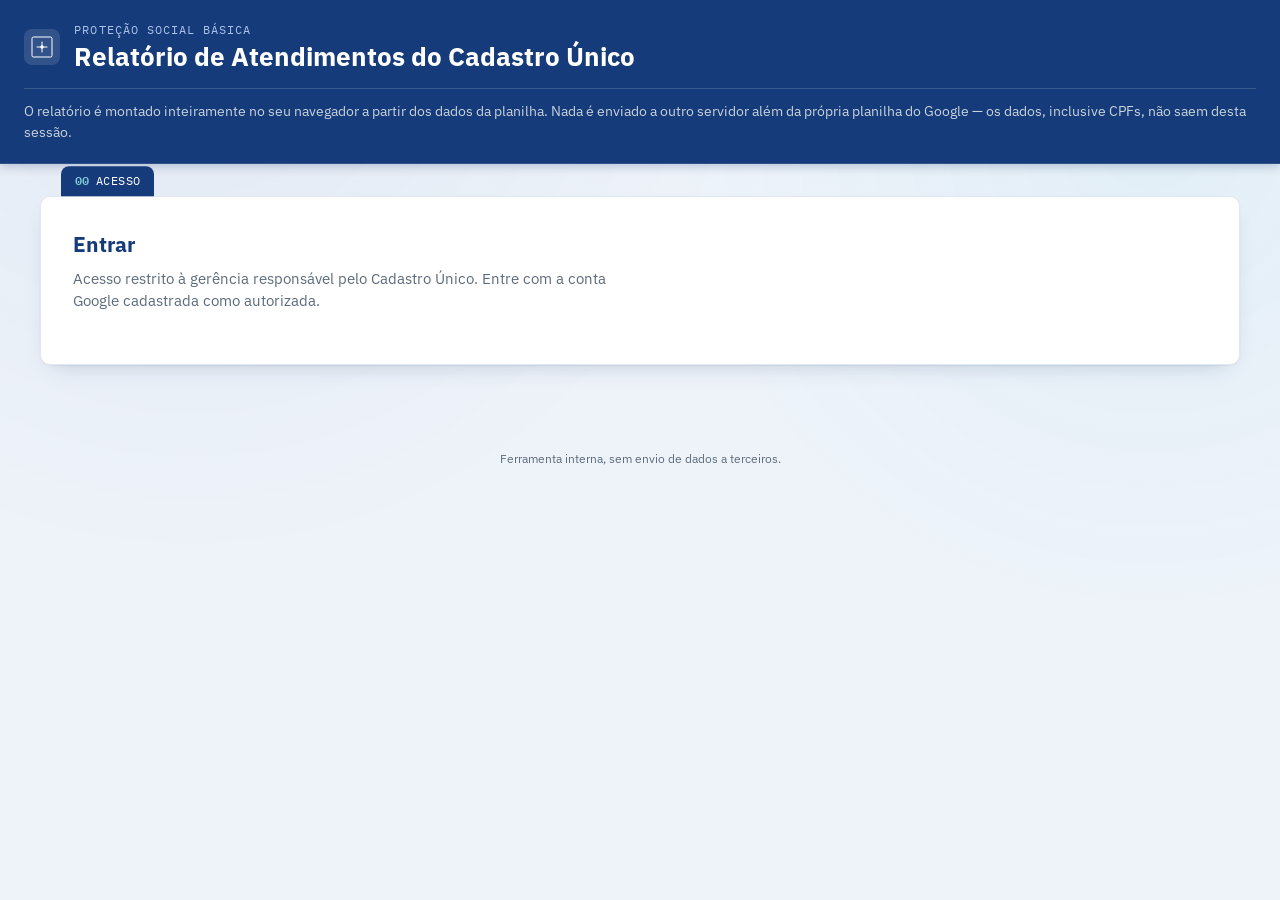
<file: index.html>
<!DOCTYPE html>
<html lang="pt-BR">
<head>
<meta charset="UTF-8">
<meta name="viewport" content="width=device-width, initial-scale=1.0">
<title>Entrar — Relatório de Atendimentos do Cadastro Único</title>
<meta name="description" content="Acesso restrito à gerência do Cadastro Único.">

<link rel="preconnect" href="https://fonts.googleapis.com">
<link rel="preconnect" href="https://fonts.gstatic.com" crossorigin>
<link href="https://fonts.googleapis.com/css2?family=Source+Serif+4:opsz,wght@8..60,500;8..60,600;8..60,700&family=IBM+Plex+Sans:wght@400;500;600;700&family=IBM+Plex+Mono:wght@400;500;600&display=swap" rel="stylesheet">

<link rel="stylesheet" href="style.css">

<!-- Login com conta Google (acesso restrito à gerência) -->
<script src="https://accounts.google.com/gsi/client" async defer></script>
</head>
<body>

<div class="paper-texture" aria-hidden="true"></div>

<header class="masthead">
  <div class="masthead-inner">
    <div class="crest" aria-hidden="true">
      <svg viewBox="0 0 48 48" fill="none" xmlns="http://www.w3.org/2000/svg">
        <rect x="4" y="4" width="40" height="40" rx="3" stroke="currentColor" stroke-width="2"/>
        <path d="M14 24h20M24 14v20" stroke="currentColor" stroke-width="2" stroke-linecap="round"/>
        <circle cx="24" cy="24" r="3.5" fill="currentColor"/>
      </svg>
    </div>
    <div class="masthead-text">
      <p class="eyebrow">Proteção Social Básica</p>
      <h1>Relatório de Atendimentos do Cadastro Único</h1>
    </div>
  </div>
  <p class="masthead-note">O relatório é montado inteiramente no seu navegador a partir dos dados da planilha. Nada é enviado a outro servidor além da própria planilha do Google — os dados, inclusive CPFs, não saem desta sessão.</p>
</header>

<main class="ficha-stack">

  <!-- LOGIN -->
  <section class="ficha" id="step-0" data-step="0">
    <div class="ficha-tab"><span class="ficha-number">00</span><span class="ficha-label">Acesso</span></div>
    <div class="ficha-body">
      <h2>Entrar</h2>
      <p class="hint">Acesso restrito à gerência responsável pelo Cadastro Único. Entre com a conta Google cadastrada como autorizada.</p>
      <div id="g_id_signin"></div>
      <div id="login-checking" class="status-line" hidden>Verificando sessão…</div>
      <div id="login-error" class="status-line status-error" hidden></div>
    </div>
  </section>

</main>

<footer class="site-footer">
  <p>Ferramenta interna, sem envio de dados a terceiros.</p>
</footer>

<script src="config.js"></script>
<script src="login.js"></script>
</body>
</html>
</file>
<file: style.css>
/* ============================================================
   Tokens
   ------------------------------------------------------------
   Paleta alinhada ao padrão visual dos sistemas internos da
   Prefeitura de Goiânia (ex.: e-resolve): azul-marinho no topo,
   cartões brancos arredondados, acentos em azul/ciano.
   ============================================================ */
:root{
  --paper: #EEF3FA;
  --paper-raised: #FFFFFF;
  --ink: #1F2A37;
  --ink-soft: #5C6B7C;
  --navy: #163B7A;
  --navy-deep: #0F2C5C;
  --teal: #0EA5B7;
  --mustard: #2D6CDF;
  --line: #E1E7F0;
  --line-strong: #C7D2E0;
  --error: #C0392B;
  --error-bg: #FBEAE7;
  --ok-bg: #EAF4EC;

  --font-display: "IBM Plex Sans", "Segoe UI", sans-serif;
  --font-body: "IBM Plex Sans", "Segoe UI", sans-serif;
  --font-mono: "IBM Plex Mono", ui-monospace, monospace;

  --radius: 10px;
  --shadow-card: 0 1px 2px rgba(15,44,92,0.06), 0 10px 24px -14px rgba(15,44,92,0.28);
}

*{box-sizing:border-box;}
html{-webkit-text-size-adjust:100%;}
body{
  margin:0;
  background:var(--paper);
  color:var(--ink);
  font-family:var(--font-body);
  line-height:1.5;
  -webkit-font-smoothing:antialiased;
}

@media (prefers-reduced-motion: reduce){
  *{animation-duration:0.001ms !important; transition-duration:0.001ms !important;}
}

/* fundo levemente texturizado, sem imagem externa */
.paper-texture{
  position:fixed; inset:0; pointer-events:none; z-index:0;
  background-image:
    radial-gradient(circle at 15% 0%, rgba(22,59,122,0.05), transparent 40%),
    radial-gradient(circle at 90% 15%, rgba(14,165,183,0.05), transparent 35%);
}

/* ============================================================
   Masthead
   ============================================================ */
.masthead{
  position:relative; z-index:1;
  background:var(--navy);
  color:#EDEFEF;
  padding:1.3rem 1.5rem;
  border-bottom:1px solid rgba(255,255,255,0.12);
  box-shadow:0 2px 10px rgba(15,44,92,0.25);
}
.masthead-inner{
  max-width:1240px; margin:0 auto;
  display:flex; align-items:center; gap:0.9rem;
}
.masthead-text{flex:1;}
.masthead-session{
  display:flex; align-items:center; gap:0.7rem;
  font-family:var(--font-mono);
  font-size:0.78rem;
  color:#C8D3DB;
  flex-shrink:0;
  margin-top:0.2rem;
}
.masthead-session button{
  font-family:var(--font-body);
  font-size:0.78rem;
  font-weight:600;
  color:#fff;
  background:transparent;
  border:1px solid rgba(255,255,255,0.35);
  border-radius:6px;
  padding:0.3rem 0.7rem;
  cursor:pointer;
}
.masthead-session button:hover{background:rgba(255,255,255,0.12);}
#g_id_signin{margin-bottom:0.4rem;}
.crest{ color:#fff; flex-shrink:0; width:36px; height:36px;
  background:rgba(255,255,255,0.12); border-radius:8px; padding:6px;
}
.crest svg{width:100%; height:100%;}
.eyebrow{
  margin:0 0 0.2rem;
  font-family:var(--font-mono);
  font-size:0.72rem;
  letter-spacing:0.09em;
  text-transform:uppercase;
  color:#A9C2E8;
}
.masthead h1{
  margin:0;
  font-family:var(--font-display);
  font-weight:700;
  font-size:clamp(1.25rem, 3vw, 1.6rem);
  line-height:1.25;
  color:#fff;
}
.masthead-note{
  max-width:1240px; margin:0.9rem auto 0;
  font-size:0.85rem;
  color:#C8D3DB;
  border-top:1px solid rgba(255,255,255,0.15);
  padding-top:0.8rem;
}

/* ============================================================
   Ficha stack (main layout)
   ============================================================ */
.ficha-stack{
  position:relative; z-index:1;
  max-width:1240px; margin:0 auto;
  padding:2rem 1.25rem 3rem;
  display:flex; flex-direction:column; gap:1.6rem;
}

.ficha{
  background:var(--paper-raised);
  border:1px solid var(--line);
  border-radius:var(--radius);
  box-shadow:var(--shadow-card);
  position:relative;
  animation:ficha-in 0.4s ease both;
}
@keyframes ficha-in{
  from{opacity:0; transform:translateY(6px);}
  to{opacity:1; transform:translateY(0);}
}

/* the index-card tab */
.ficha-tab{
  position:absolute;
  top:-1px; left:1.25rem;
  transform:translateY(-100%);
  display:flex; align-items:baseline; gap:0.45rem;
  background:var(--navy);
  color:#fff;
  padding:0.32rem 0.85rem 0.36rem;
  border-radius:8px 8px 0 0;
  font-family:var(--font-mono);
}
.ficha-number{font-size:0.75rem; font-weight:600; color:#7EC8D6;}
.ficha-label{font-size:0.75rem; letter-spacing:0.04em; text-transform:uppercase;}

.ficha-body{padding:1.8rem 1.4rem 1.8rem;}
@media(min-width:600px){ .ficha-body{padding:2rem 2rem 2rem;} }

.ficha h2{
  font-family:var(--font-display);
  font-size:1.3rem;
  font-weight:700;
  margin:0 0 0.5rem;
  color:var(--navy);
}
.ficha h3.section-title{
  font-family:var(--font-display);
  font-size:1.05rem;
  font-weight:700;
  margin:1.8rem 0 0.3rem;
  color:var(--navy);
  border-top:1px solid var(--line);
  padding-top:1.3rem;
}
.hint{
  color:var(--ink-soft);
  font-size:0.92rem;
  max-width:60ch;
  margin:0 0 1.2rem;
}
.hint-small{font-size:0.82rem; margin-bottom:0.9rem;}

/* ============================================================
   Dropzone
   ============================================================ */
.dropzone{
  display:flex; flex-direction:column; align-items:center; justify-content:center;
  gap:0.6rem;
  border:2px dashed var(--line-strong);
  border-radius:var(--radius);
  padding:2.6rem 1rem;
  cursor:pointer;
  text-align:center;
  transition:border-color 0.15s, background 0.15s;
  background:var(--paper);
}
.dropzone:hover, .dropzone:focus-within{
  border-color:var(--mustard);
  background:#EAF1FD;
}
.dropzone-icon{width:28px; height:28px; color:var(--navy); opacity:0.7;}
.dropzone-main{font-weight:600; color:var(--navy);}
.dropzone-sub{font-family:var(--font-mono); font-size:0.78rem; color:var(--ink-soft);}

.status-line{
  margin-top:1rem;
  font-size:0.88rem;
  padding:0.6rem 0.85rem;
  border-radius:8px;
  background:var(--ok-bg);
  border:1px solid #C7D8CC;
}
.status-error{
  background:var(--error-bg);
  border-color:#EBC1B8;
  color:var(--error);
}

/* ============================================================
   Review table (unidades)
   ============================================================ */
.mini-stats{
  display:flex; gap:1.4rem; flex-wrap:wrap;
  margin-bottom:1.1rem;
  font-family:var(--font-mono);
  font-size:0.82rem;
  color:var(--ink-soft);
}
.mini-stats strong{color:var(--navy); font-size:0.95rem;}

.table-wrap{
  overflow-x:auto;
  border:1px solid var(--line);
  border-radius:var(--radius);
  margin-bottom:1.2rem;
}
table{border-collapse:collapse; width:100%; font-size:0.88rem;}
.review-table th, .review-table td{
  padding:0.55rem 0.75rem;
  border-bottom:1px solid var(--line);
  text-align:left;
  vertical-align:middle;
}
.review-table thead th{
  background:var(--paper);
  font-family:var(--font-mono);
  font-size:0.72rem;
  text-transform:uppercase;
  letter-spacing:0.05em;
  color:var(--ink-soft);
  position:sticky; top:0;
}
.review-table tbody tr:last-child td{border-bottom:none;}
.review-table tbody tr.group-alt{background:rgba(22,59,122,0.03);}
.review-table input[type=text]{
  width:100%;
  min-width:180px;
  font-family:var(--font-body);
  font-size:0.88rem;
  padding:0.35rem 0.5rem;
  border:1px solid var(--line-strong);
  border-radius:6px;
  background:#fff;
}
.review-table input[type=text]:focus{outline:2px solid var(--mustard); outline-offset:1px;}
.review-table td.count-cell{font-family:var(--font-mono); color:var(--ink-soft); white-space:nowrap;}

/* ============================================================
   Date range
   ============================================================ */
.date-range{
  display:flex; align-items:center; gap:1.2rem; flex-wrap:wrap;
  margin-bottom:1.4rem;
}
.date-range label{
  display:flex; flex-direction:column; gap:0.35rem;
  font-size:0.8rem; color:var(--ink-soft); font-family:var(--font-mono);
}
.date-range label[hidden]{display:none;}
.date-range input[type=date],
.date-range select{
  font-family:var(--font-body);
  font-size:0.95rem;
  padding:0.5rem 0.6rem;
  border:1px solid var(--line-strong);
  border-radius:6px;
  background:#fff;
  color:var(--ink);
  max-width:260px;
}
.date-hint{font-size:0.8rem; color:var(--ink-soft); font-family:var(--font-mono);}
.top-action{margin-bottom:1.4rem; display:flex; flex-wrap:wrap; align-items:center; gap:0.8rem;}

/* ============================================================
   Buttons
   ============================================================ */
.btn{
  font-family:var(--font-body);
  font-weight:600;
  font-size:0.92rem;
  padding:0.7rem 1.3rem;
  border-radius:8px;
  border:1px solid transparent;
  cursor:pointer;
  display:inline-flex; align-items:center; gap:0.5rem;
  transition:transform 0.08s ease, box-shadow 0.15s ease, background 0.15s ease;
}
.btn:active{transform:translateY(1px);}
.btn:focus-visible{outline:2px solid var(--teal); outline-offset:2px;}
.btn-primary{
  background:var(--navy);
  color:#fff;
}
.btn-primary:hover{background:var(--navy-deep);}
.btn-download{
  background:var(--teal);
  color:#fff;
}
.btn-download:hover{background:#0C8C9C;}
.btn-download svg{width:18px; height:18px;}
.btn-ghost{
  background:transparent;
  color:var(--navy);
  border-color:var(--line-strong);
  margin-top:1.6rem;
}
.btn-ghost:hover{border-color:var(--navy); background:rgba(22,59,122,0.05);}
.btn:disabled{opacity:0.5; cursor:not-allowed;}
#btn-toggle-dates-table{margin-top:0;}
/* dentro do passo 1, este botão fica lado a lado com "Atualizar dados da
   planilha" (ver .top-action) — sem a margem superior padrão de .btn-ghost,
   os dois ficam alinhados na mesma linha de base. */
#btn-toggle-manual-upload{margin-top:0;}

/* ============================================================
   Report (step 4)
   ============================================================ */
.ficha-report{border-top:3px solid var(--teal);}
.report-header{margin-bottom:1.4rem;}
.report-period{
  font-family:var(--font-mono);
  font-size:0.88rem;
  color:var(--ink-soft);
  margin:0.2rem 0 0;
}

.headline-numbers{
  display:grid;
  grid-template-columns:repeat(auto-fit, minmax(180px,1fr));
  gap:1px;
  background:var(--line);
  border:1px solid var(--line);
  border-radius:var(--radius);
  overflow:hidden;
  margin-bottom:1.6rem;
}
.headline-card{
  background:var(--paper-raised);
  padding:1.2rem 1rem;
  display:flex; flex-direction:column; gap:0.3rem;
}
.headline-primary{background:var(--navy); color:#fff;}
.headline-primary .headline-label{color:#C8D3DB;}
.headline-value{
  font-family:var(--font-display);
  font-size:2.1rem;
  font-weight:700;
  font-variant-numeric:tabular-nums;
}
.headline-label{
  font-size:0.78rem;
  color:var(--ink-soft);
  letter-spacing:0.01em;
}

.data-table{width:100%;}
.data-table th, .data-table td{
  padding:0.55rem 0.75rem;
  border-bottom:1px solid var(--line);
  text-align:left;
  font-variant-numeric:tabular-nums;
}
.data-table thead th{
  background:var(--navy);
  color:#fff;
  font-size:0.75rem;
  text-transform:uppercase;
  letter-spacing:0.04em;
  font-family:var(--font-mono);
  font-weight:500;
}
.data-table tbody tr:nth-child(even){background:rgba(22,59,122,0.03);}
.data-table tbody tr.total-row{
  font-weight:700;
  background:var(--ok-bg) !important;
  border-top:2px solid var(--line-strong);
}
.data-table td.num{text-align:right; font-family:var(--font-mono);}
.data-table th.num{text-align:right;}

.warnings-box{
  margin:1.4rem 0;
  padding:0.9rem 1rem;
  background:var(--error-bg);
  border:1px solid #EBC1B8;
  border-radius:var(--radius);
  font-size:0.85rem;
  color:#7A3222;
}
.warnings-box ul{margin:0.4rem 0 0; padding-left:1.2rem;}

.download-row{
  display:flex; gap:0.8rem; flex-wrap:wrap;
  margin-top:1.6rem;
}

/* ============================================================
   Loading overlay
   ============================================================ */
.loading-overlay{
  position:fixed; inset:0; z-index:50;
  background:rgba(15,44,92,0.55);
  display:flex; align-items:center; justify-content:center;
}
.loading-overlay[hidden]{display:none;}
.loading-card{
  background:var(--paper-raised);
  padding:1.8rem 2.2rem;
  border-radius:var(--radius);
  display:flex; flex-direction:column; align-items:center; gap:0.9rem;
  box-shadow:0 20px 50px -12px rgba(0,0,0,0.4);
}
.loading-spinner{
  width:28px; height:28px;
  border:3px solid var(--line);
  border-top-color:var(--teal);
  border-radius:50%;
  animation:spin 0.8s linear infinite;
}
@keyframes spin{to{transform:rotate(360deg);}}
#loading-text{margin:0; font-size:0.9rem; color:var(--ink-soft);}

/* ============================================================
   Footer
   ============================================================ */
.site-footer{
  position:relative; z-index:1;
  text-align:center;
  padding:1.5rem 1rem 2.5rem;
  font-size:0.78rem;
  color:var(--ink-soft);
}
.site-footer a{color:var(--navy);}
</file>
